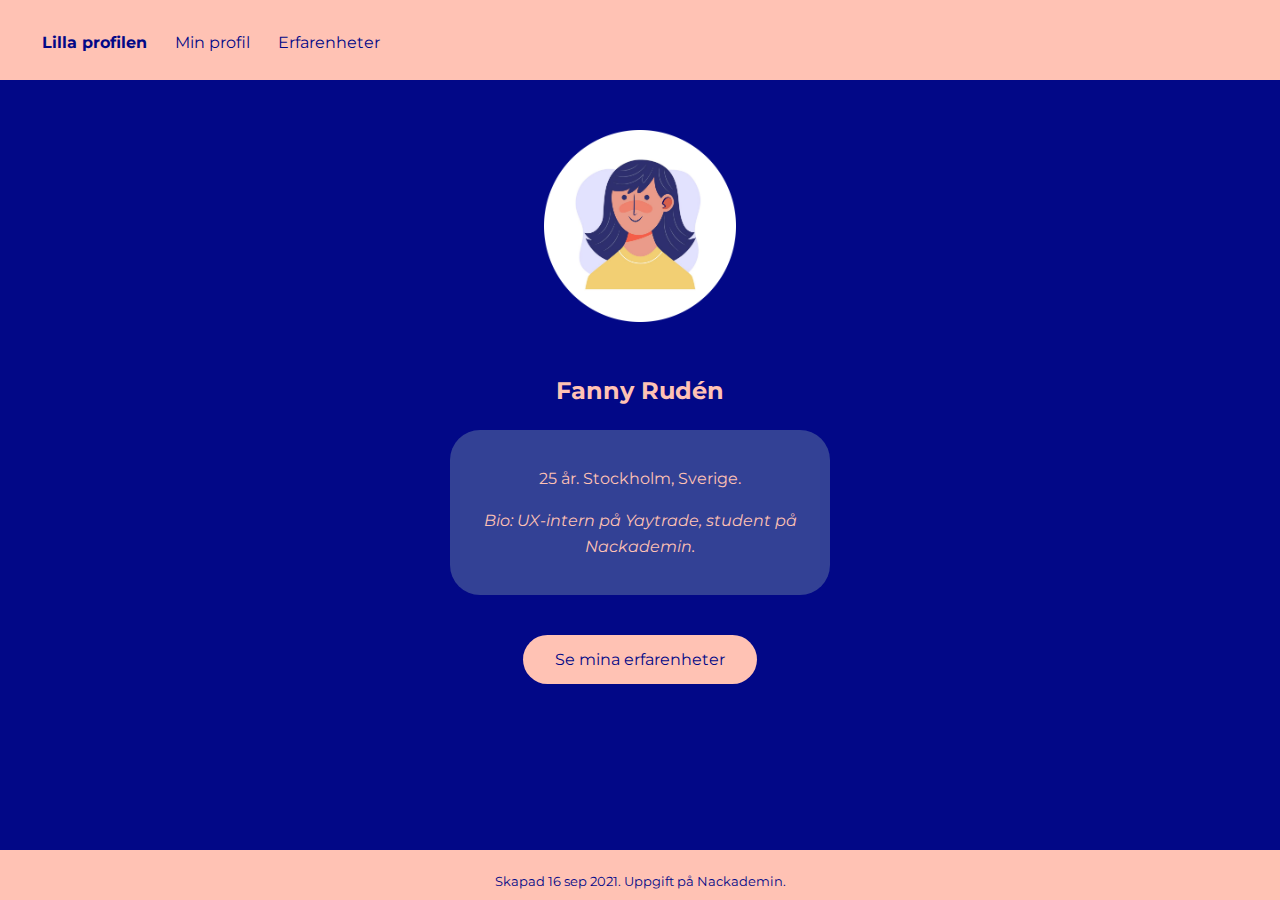
<file: Grundmall/index.html>
<!DOCTYPE html>
<html lang="en">
<head>
    <meta charset="UTF-8">
    <meta http-equiv="X-UA-Compatible" content="IE=edge">
    <meta name="viewport" content="width=device-width, initial-scale=1.0">
    <link rel="stylesheet" href="style.css">
    <link rel="preconnect" href="https://fonts.googleapis.com">
    <link rel="preconnect" href="https://fonts.gstatic.com" crossorigin>
    <link href="https://fonts.googleapis.com/css2?family=Montserrat:ital,wght@0,300;0,500;1,300&display=swap" rel="stylesheet">
    <title>Fanny</title>
</head>
<body>
    <header>
        <nav>
            <ul>
                <li class="h1">Lilla profilen</li>
                <li><a href="index.html">Min profil</a></li>
                <li><a href="erfarenhet.html">Erfarenheter</a></li>
              </ul>
        </nav>
    </header>
    <div class="wrapper">
        <img src="profilbild.png">
    <h2>
    Fanny Rudén
    </h2>
    <div class="box2">
        <p>25 år. <a href="https://goo.gl/maps/Gi9Ad7hpDQ3R4G9y5">Stockholm, Sverige.</a></p>
        <p class="i">Bio: UX-intern på <a href="https://www.yaytrade.com/sv">Yaytrade</a>, student på Nackademin.</p>
    </div>

        <a href="erfarenhet.html"><button class="button">Se mina erfarenheter</button></a>
    </div>
</body>
<footer>
    <p>Skapad 16 sep 2021. Uppgift på Nackademin.</p>
</footer>
</html>
</file>
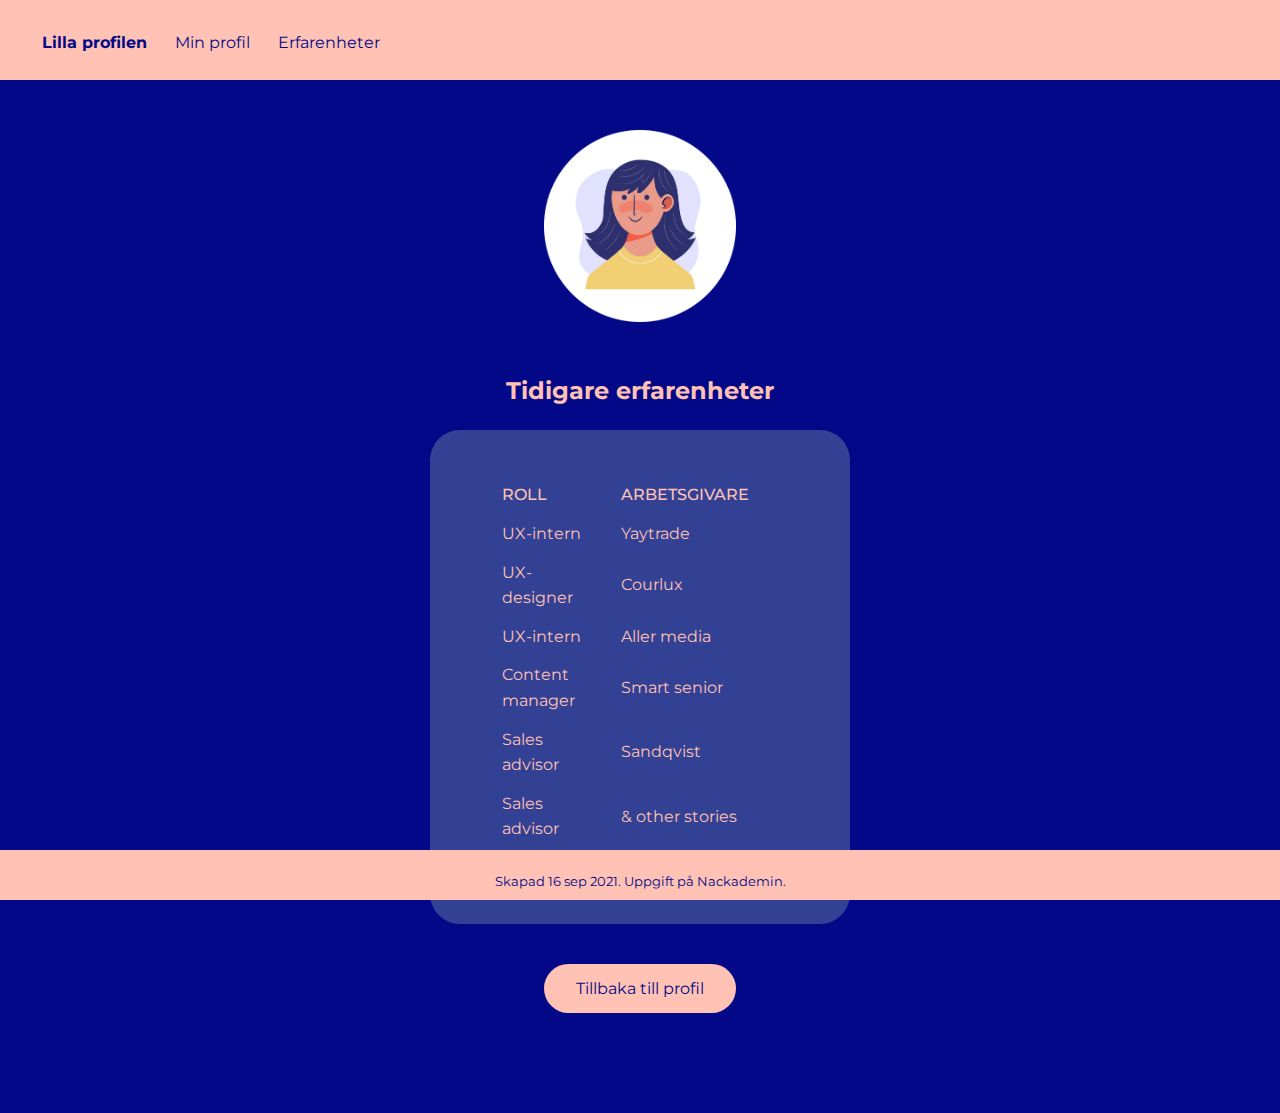
<file: Grundmall/erfarenhet.html>
<!DOCTYPE html>
<html lang="en">
<head>
    <meta charset="UTF-8">
    <meta http-equiv="X-UA-Compatible" content="IE=edge">
    <meta name="viewport" content="width=device-width, initial-scale=1.0">
    <link rel="stylesheet" href="style.css">
    <link rel="preconnect" href="https://fonts.googleapis.com">
    <link rel="preconnect" href="https://fonts.gstatic.com" crossorigin>
    <link href="https://fonts.googleapis.com/css2?family=Montserrat:ital,wght@0,300;0,500;1,300&display=swap" rel="stylesheet">
    <title>Fanny</title>
</head>
<body>
    <header>
        <nav>
            <ul>
                <li class="h1">Lilla profilen</li>
                <li><a href="index.html">Min profil</a></li>
                <li><a href="erfarenhet.html">Erfarenheter</a></li>
              </ul>
        </nav>
    </header>
    <div class="wrapper">
        <img src="profilbild.png">
    <h2>
        Tidigare erfarenheter
    </h2> 
    <div class="box1">  
        <table>
            <tr><td class="bold">ROLL</td><td class="bold">ARBETSGIVARE</td></tr>
            <tr><td>UX-intern</td><td>Yaytrade</td></tr>
            <tr><td>UX-designer</td><td>Courlux</td></tr>
            <tr><td>UX-intern</td><td>Aller media</td></tr>
            <tr><td>Content manager</td><td>Smart senior</td></tr>
            <tr><td>Sales advisor</td><td>Sandqvist</td></tr>
            <tr><td>Sales advisor</td><td>& other stories</td></tr>
            <tr><td>Skiftledare</td><td>Vigårda</td></tr>
        </table>
    </div> 
    <a href="index.html"><button class="button">Tillbaka till profil</button></a>
    </div>
</body>
<footer>
    <p>Skapad 16 sep 2021. Uppgift på Nackademin.</p>
</footer>
</html>
</file>
<file: Grundmall/style.css>
body {
    background: #020887;
    font-family: 'Montserrat', sans-serif;
    color: #ffc2b4;
    margin: auto;
    line-height: 1.6;
    text-align: center;
}

.wrapper {
    max-width: 100%;
    margin-left: auto;
    margin-right: auto;
}

a {
    color: #ffc2b4;
    text-decoration: none;
  }

p.i {
    font-style: italic;
}

a:hover {
    color: #fff;
}

li a {
    color:#020887;
}

nav {
    padding: 30px;
    font-weight: 500px;
    float: left;
}

table {
    max-width: 70%;
    margin: auto;
    padding: 20px;
}

.box1 {
    background: #334195;
    margin-top: 20px;
    margin-left: 430px;
    margin-right: 430px;
    margin-bottom: 20px;
    border-radius: 30px;
    padding: 20px;
}

.box2 {
    background: #334195;
    margin-top: 20px;
    margin-left: 450px;
    margin-right: 450px;
    margin-bottom: 20px;
    border-radius: 30px;
    padding: 20px;
}

td {
    padding-top: 10px;
    padding-right: 30px;
    text-align: left;
}

img {
    width: 15%;
    margin-top: 50px;
    margin-left: auto;
    margin-right: auto;
    margin-bottom: 50px;
    display: block;
}

ul {
    list-style-type: none;
    margin: 0px;
    padding: 0px;
  }

li {
    display: inline;
    padding: 12px;
}

.h1 {
    font-weight: 700;
}
  
.bold {
    font-weight: 500;
}

.button {
    background-color:#ffc2b4;
    border: none;
    color: #020887;
    padding: 15px 32px;
    text-align: center;
    text-decoration: none;
    display: inline-block;
    font-size: 16px;
    margin-top: 20px;
    margin-bottom: 100px;
    cursor: pointer;
    border-radius: 30px;
    font-family: 'Montserrat', sans-serif;
}

.button:hover {
    opacity: 92%;
}

footer {
    background-color: #ffc2b4;
    color: #020887;
    font-size: small;
    width: 100%;
    height: 50px;
    bottom: 0;
    position: fixed;
}

footer p {
    padding: 8px;
}

header {
    height: 80px;
    background-color:#ffc2b4;
    color:#020887;
    width: 100%;
}
</file>
